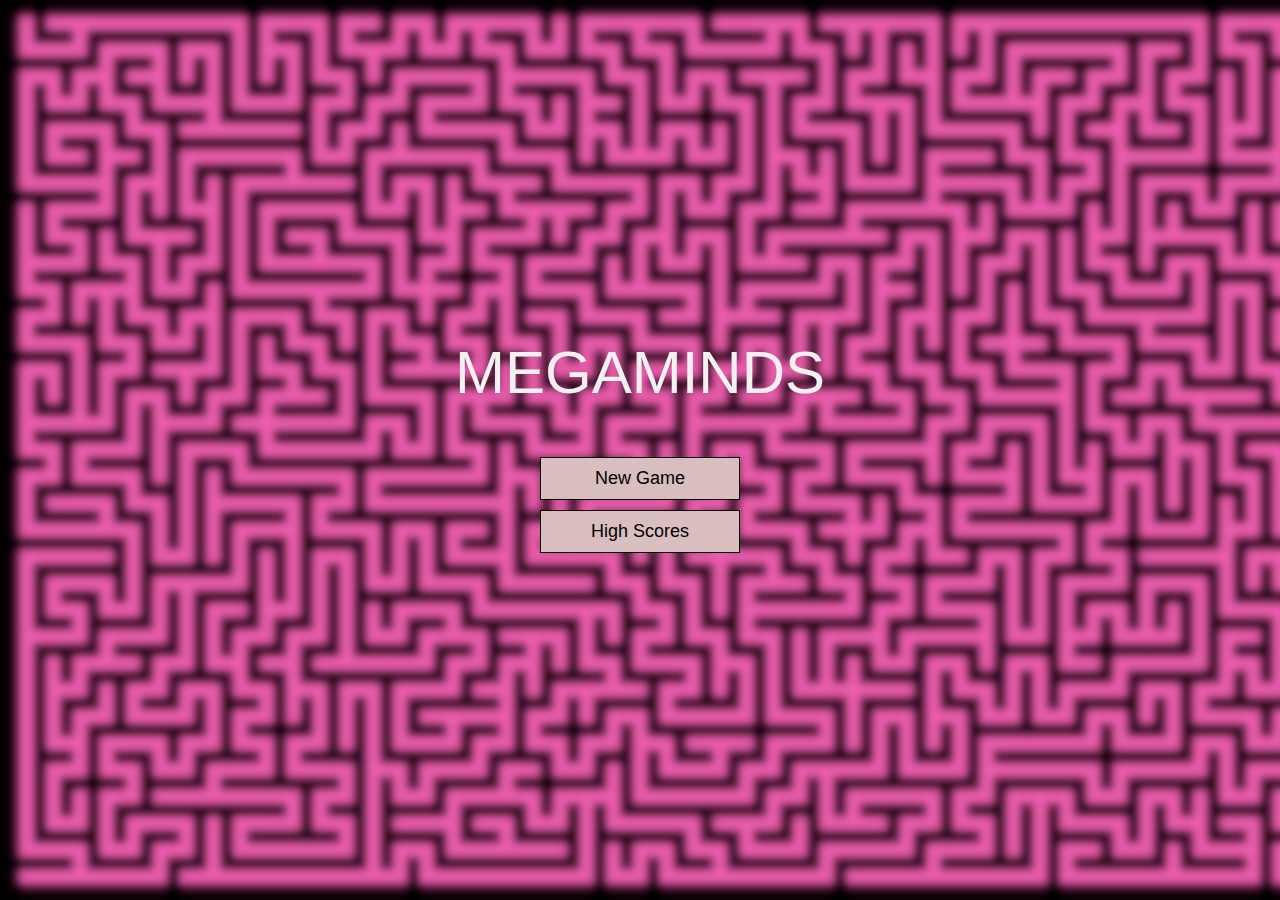
<file: index.html>
<!DOCTYPE html>
<html lang="en">
<head>
        <meta charset="UTF-8" />
        <meta name="viewport" content="width=device-width, initial-scale=1.0" />
        <meta http-equiv="X-UA-Compatible" content="ie=edge" />
        <title>Quiz Wiz</title>
        <link rel="stylesheet" href="index.css" />
</head>
<body>
        <div class="container">
                <div id="home" class="flex-center flex-column">
                        <h1>MEGAMINDS</h1>
                        <a class="btn" href="/game.html">New Game</a>
                        <a class="btn" href="/highscores.html">High Scores</a>
                </div>
        </div>
</body>
</html>
</file>
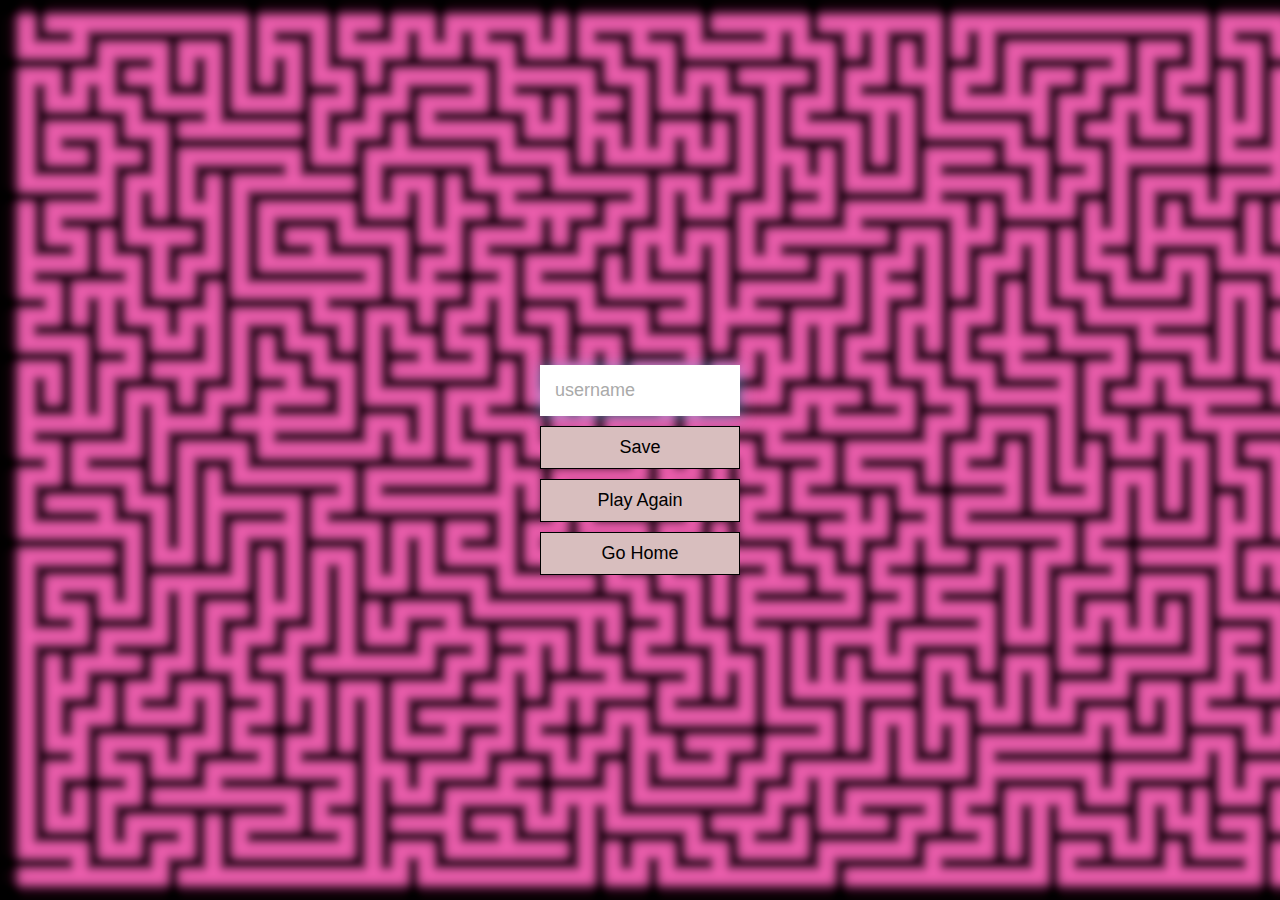
<file: end.html>
<!DOCTYPE html>
<html lang="en">
  <head>
    <meta charset="UTF-8" />
    <meta name="viewport" content="width=device-width, initial-scale=1.0" />
    <meta http-equiv="X-UA-Compatible" content="ie=edge" />
    <title>Congrats!</title>
    <link rel="stylesheet" href="index.css" />
  </head>
  <body>
    <div class="container">
      <div id="end" class="flex-center flex-column">
        <h1 id="finalScore"></h1>
        <form>
          <input
            type="text"
            name="username"
            id="username"
            placeholder="username"
          />
          <button
            type="submit"
            class="btn"
            id="saveScoreBtn"
            onclick="saveHighScore(event)"
            disabled
          >
            Save
          </button>
        </form>
        <a class="btn" href="/game.html">Play Again</a>
        <a class="btn" href="/">Go Home</a>
      </div>
    </div>
    <script src="end.js"></script>
  </body>
</html>
</file>
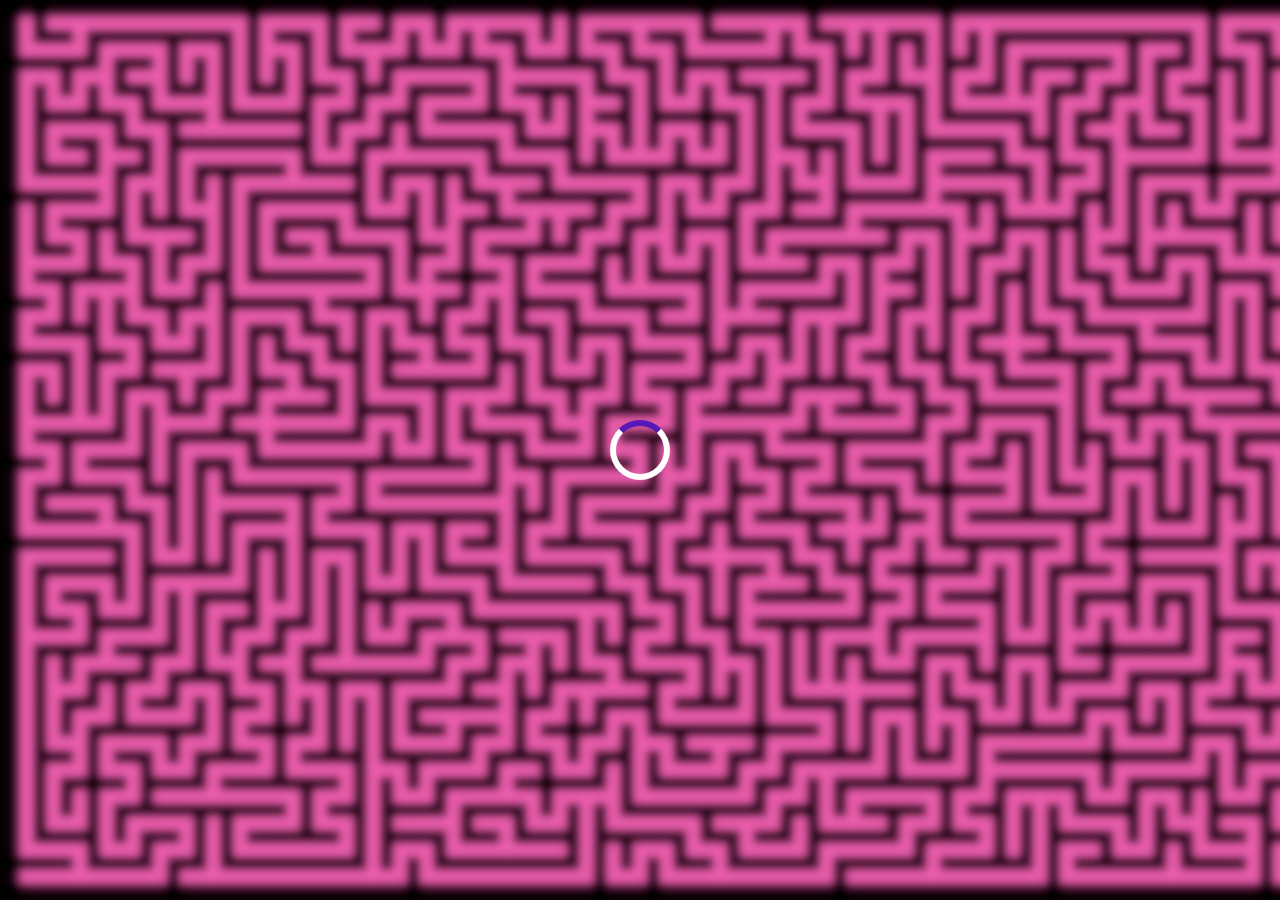
<file: game.html>
<!DOCTYPE html>
<html lang="en">
  <head>
    <meta charset="UTF-8" />
    <meta name="viewport" content="width=device-width, initial-scale=1.0" />
    <meta http-equiv="X-UA-Compatible" content="ie=edge" />
    <title>Quiz Wiz - Play</title>
    <link rel="stylesheet" href="index.css" />
    <link rel="stylesheet" href="game.css" />
  </head>
  <body>
    <div class="container">
      <div id="loader"></div>
      <div id="game" class="justify-center flex-column hidden">
        <div id="hud">
          <div id="hud-item">
            <p id="progressText" class="hud-prefix">
              Question
            </p>
            <div id="progressBar">
              <div id="progressBarFull"></div>
            </div>
          </div>
          <div id="hud-item">
            <p class="hud-prefix">
              Score
            </p>
            <h1 class="hud-main-text" id="score">
              0
            </h1>
          </div>
        </div>
        <h2 id="question"></h2>
        <div class="choice-container">
          <p class="choice-prefix">A</p>
          <p class="choice-text" data-number="1"></p>
        </div>
        <div class="choice-container">
          <p class="choice-prefix">B</p>
          <p class="choice-text" data-number="2"></p>
        </div>
        <div class="choice-container">
          <p class="choice-prefix">C</p>
          <p class="choice-text" data-number="3"></p>
        </div>
        <div class="choice-container">
          <p class="choice-prefix">D</p>
          <p class="choice-text" data-number="4"></p>
        </div>
      </div>
    </div>
    <script src="game.js"></script>
  </body>
</html>
</file>
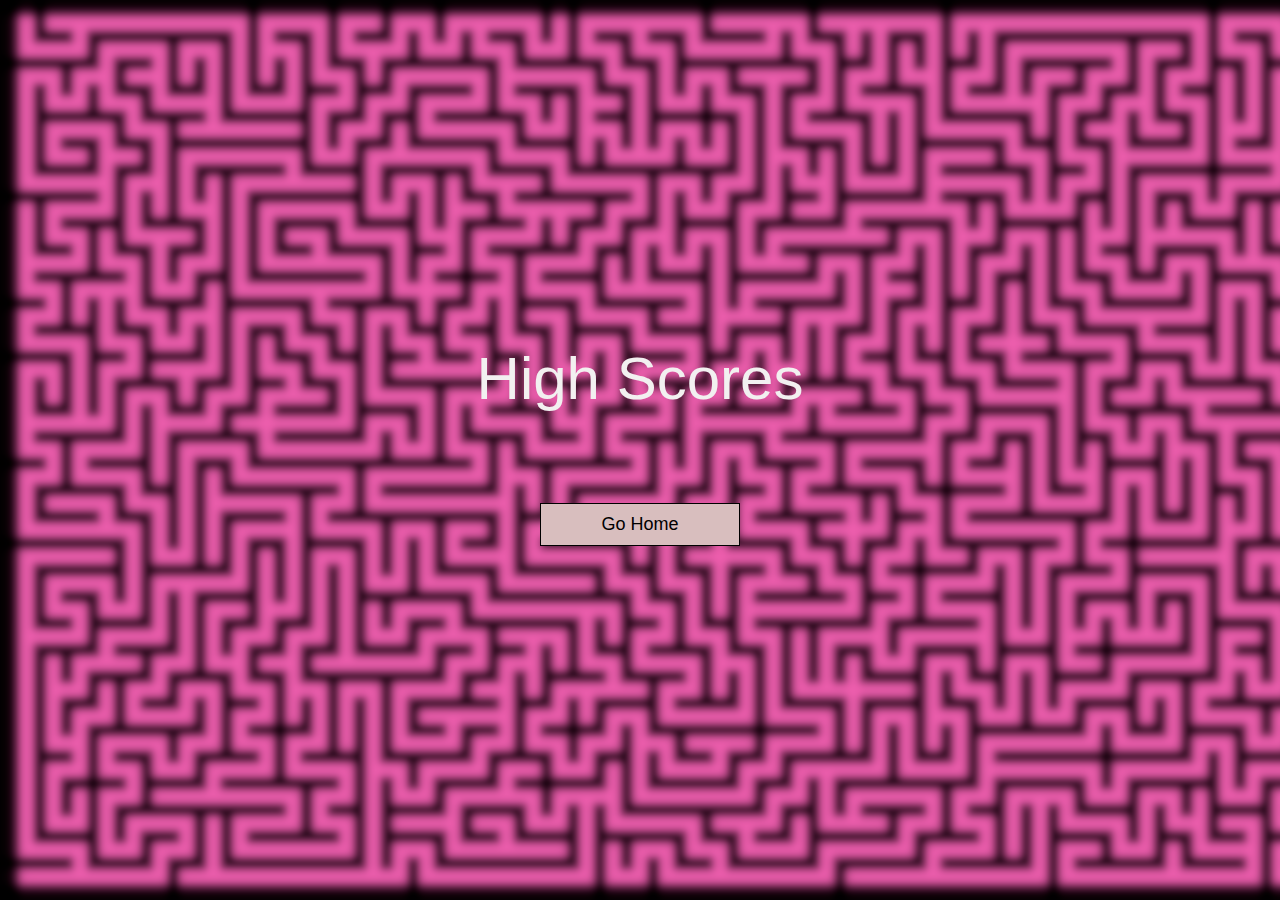
<file: highscores.html>
<!DOCTYPE html>
<html lang="en">
  <head>
    <meta charset="UTF-8" />
    <meta name="viewport" content="width=device-width, initial-scale=1.0" />
    <meta http-equiv="X-UA-Compatible" content="ie=edge" />
    <title>High Scores</title>
    <link rel="stylesheet" href="index.css" />
    <link rel="stylesheet" href="highscores.css" />
  </head>
  <body>
    <div class="container">
      <div id="highScores" class="flex-center flex-column">
        <h1 id="finalScore">High Scores</h1>
        <ul id="highScoresList"></ul>
        <a class="btn" href="/">Go Home</a>
      </div>
    </div>
    <script src="highscores.js"></script>
  </body>
</html>
</file>
<file: index.css>
:root {
  background-image: url("images/megaminds.png");
  background-size: cover;
  backdrop-filter: opacity();
  font-size: 62.5%;
}

* {
  box-sizing: border-box;
  font-family: Arial, Helvetica, sans-serif;
  margin: 0;
  padding: 0;
  color: #eeeeee;
}

h1,
h2,
h3,
h4 {
  margin-bottom: 1rem;
}

h1 {
  color: #f2f0f0;
  font-family: Impact, Haettenschweiler, 'Arial Narrow ', sans-serif;
  font-size: 60px;
  font-weight: lighter;
  margin-bottom: 5rem;
}

h1 > span {
  font-size: 2.4rem;
  font-weight: 500;
}

h2 {
  font-size: 4.2rem;
  margin-bottom: 4rem;
  font-weight: 700;
}

h3 {
  font-size: 2.8rem;
  font-weight: 500;
}

/* UTILITIES */

.container {
  width: 100vw;
  height: 100vh;
  display: flex;
  justify-content: center;
  align-items: center;
  max-width: 80rem;
  margin: 0 auto;
  padding: 2rem;
}

.container > * {
  width: 100%;
}

.flex-column {
  display: flex;
  flex-direction: column;
}

.flex-center {
  justify-content: center;
  align-items: center;
}

.justify-center {
  justify-content: center;
}

.text-center {
  text-align: center;
}

.hidden {
  display: none;
}

/* BUTTONS */
.btn {
  font-size: 1.8rem;
  padding: 1rem 0;
  width: 20rem;
  text-align: center;
  border: 0.1rem solid #000000;
  margin-bottom: 1rem;
  text-decoration: none;
  color: #000000;
  background-color: #d8bebe;
}

.btn:hover {
  cursor: pointer;
  box-shadow: 0 0.9rem 1.4rem 0 rgba(255, 255, 255, 0.58);
  transform: translateY(-0.1rem);
  transition: transform 150ms;
}

.btn[disabled]:hover {
  cursor: not-allowed;
  box-shadow: none;
  transform: none;
}

/* FORMS */
form {
  width: 100%;
  display: flex;
  flex-direction: column;
  align-items: center;
}

input {
  margin-bottom: 1rem;
  width: 20rem;
  padding: 1.5rem;
  font-size: 1.8rem;
  border: none;
  box-shadow: 0 0.1rem 1.4rem 0 rgba(86, 185, 235, 0.5);
}

input::placeholder {
  color: #aaa;
}

@media screen and (max-width:450px ) {
  h1{
    font-size: 5rem;
    text-align: center;
  }
}
</file>
<file: game.css>
.choice-container {
  display: flex;
  margin-bottom: 0.5rem;
  width: 100%;
  font-size: 1.8rem;
  border: 0.1rem solid rgba(0, 0, 0, 0.25);
  background-color: rgb(255, 255, 255);
}

.choice-container:hover {
  cursor: pointer;
  box-shadow: 0 0.4rem 1.4rem 0 rgba(137, 36, 253, 0.58);
  transform: translateY(-0.1rem);
  transition: transform 150ms;
}

.choice-prefix {
  padding: 1.5rem 2.5rem;
  background-color: #5619b8;
  font-family: Georgia, 'Times New Roman', Times, serif;
  font-size: 40;
  font-weight: bolder;
  color: white;
}

.choice-text {
  padding: 1.5rem;
  background-color: rgba(0, 0, 0, 0.25);
  width: 100%;
}

.correct {
  background-color: #28a745;
}

.incorrect {
  background-color: #dc3545;
}

/* HUD */

#hud {
  display: flex;
  justify-content: space-between;
}

.hud-prefix {
  text-align: center;
  font-size: 2rem;
}

.hud-main-text {
  text-align: center;
  font-size: 4rem;
}

#progressBar {
  width: 20rem;
  height: 2rem;
  border: 0.3rem solid #5619b8;
  margin-top: 1.5rem;
}

#progressBarFull {
  height: 1.5rem;
  background-color: #5619b8;
  width: 0%;
}

/* LOADER */
#loader {
  border: 0.6rem solid white;     
  border-radius: 50%;
  border-top: 0.6rem solid #5619b8;
  width: 6rem;
  height: 6rem;
  animation: spin 2s linear infinite;
}

@keyframes spin {
  0% {
    transform: rotate(0deg);
  }
  100% {
    transform: rotate(360deg);
  }
}

#question {
  font-family: Georgia, 'Times New Roman', Times, serif;
  font-size: 35px;
}

@media screen and (max-width:450px) {
  #question {
    font-size: 2.5rem;
  }

  .hud-main-text {
    text-align: center;
    font-size: 3.5rem;
  }
}
</file>
<file: highscores.css>
#highScoresList {
  list-style: none;
  padding-left: 0;
  margin-bottom: 4rem;
}

.high-score {
  font-size: 2.8rem;
  margin-bottom: 0.5rem;
}

.high-score:hover {
  transform: scale(1.025);
}

@media screen and (max-width:450px ) {
  h1{
    font-size: 5rem;
    text-align: center;
  }
   .high-score {
    font-size: 2.3rem;
   }
}
</file>
